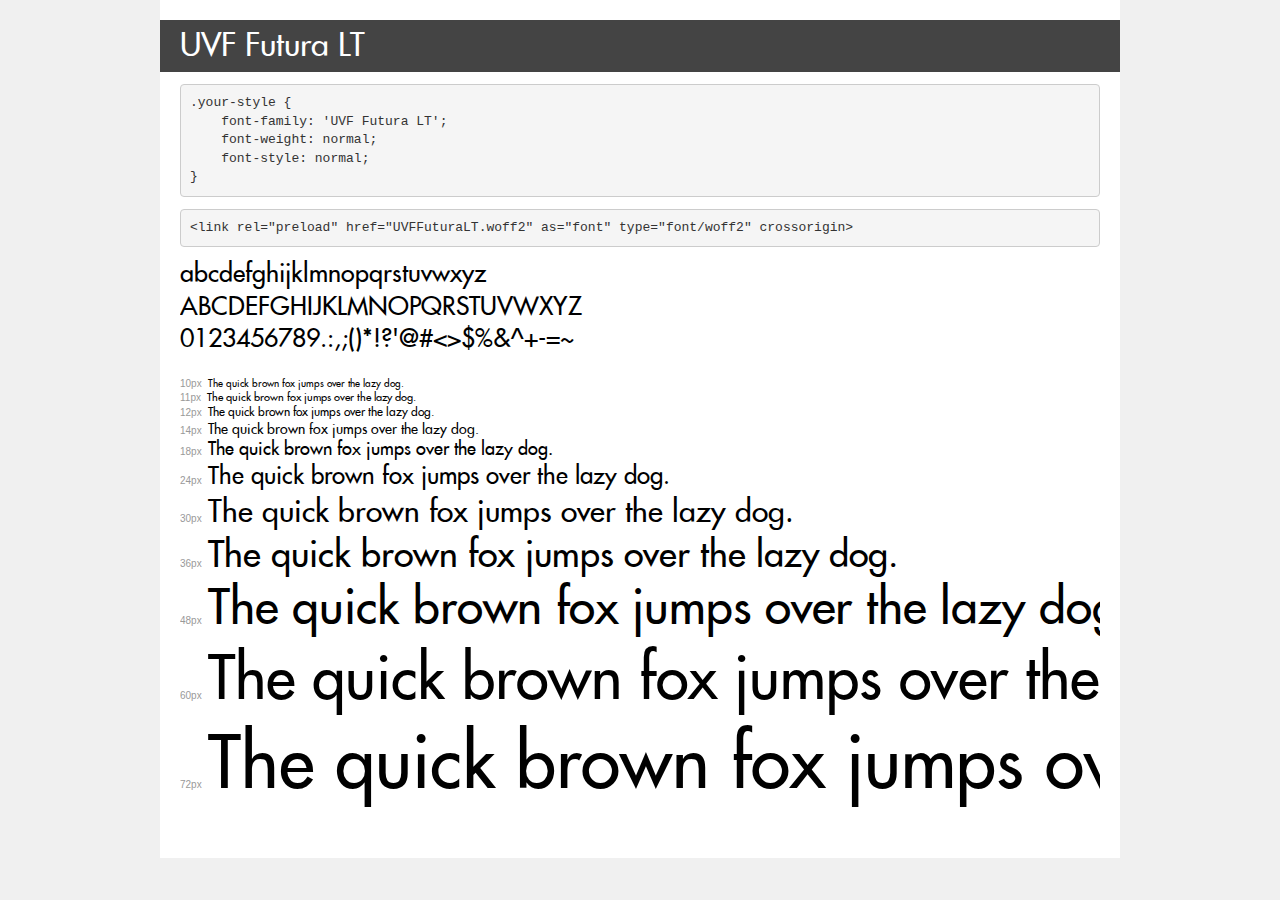
<file: font/demo.html>
<!DOCTYPE html>
<html lang="en">
<head>
    <meta charset="utf-8">
    <meta http-equiv="X-UA-Compatible" content="IE=edge">
    <meta name="viewport" content="width=device-width, initial-scale=1">
    <meta name="robots" content="noindex, noarchive">
    <meta name="format-detection" content="telephone=no">
    <title>Transfonter demo</title>
    <link href="stylesheet.css" rel="stylesheet">
    <style>
        /*
        http://meyerweb.com/eric/tools/css/reset/
        v2.0 | 20110126
        License: none (public domain)
        */
        html, body, div, span, applet, object, iframe,
        h1, h2, h3, h4, h5, h6, p, blockquote, pre,
        a, abbr, acronym, address, big, cite, code,
        del, dfn, em, img, ins, kbd, q, s, samp,
        small, strike, strong, sub, sup, tt, var,
        b, u, i, center,
        dl, dt, dd, ol, ul, li,
        fieldset, form, label, legend,
        table, caption, tbody, tfoot, thead, tr, th, td,
        article, aside, canvas, details, embed,
        figure, figcaption, footer, header, hgroup,
        menu, nav, output, ruby, section, summary,
        time, mark, audio, video {
            margin: 0;
            padding: 0;
            border: 0;
            font-size: 100%;
            font: inherit;
            vertical-align: baseline;
        }
        /* HTML5 display-role reset for older browsers */
        article, aside, details, figcaption, figure,
        footer, header, hgroup, menu, nav, section {
            display: block;
        }
        body {
            line-height: 1;
        }
        ol, ul {
            list-style: none;
        }
        blockquote, q {
            quotes: none;
        }
        blockquote:before, blockquote:after,
        q:before, q:after {
            content: '';
            content: none;
        }
        table {
            border-collapse: collapse;
            border-spacing: 0;
        }
        /* demo styles */
        body {
            background: #f0f0f0;
            color: #000;
        }
        .page {
            background: #fff;
            width: 920px;
            margin: 0 auto;
            padding: 20px 20px 0 20px;
            overflow: hidden;
        }
        .font-container {
            overflow-x: auto;
            overflow-y: hidden;
            margin-bottom: 40px;
            line-height: 1.3;
            white-space: nowrap;
            padding-bottom: 5px;
        }
        h1 {
            position: relative;
            background: #444;
            font-size: 32px;
            color: #fff;
            padding: 10px 20px;
            margin: 0 -20px 12px -20px;
        }
        .letters {
            font-size: 25px;
            margin-bottom: 20px;
        }
        .s10:before {
            content: '10px';
        }
        .s11:before {
            content: '11px';
        }
        .s12:before {
            content: '12px';
        }
        .s14:before {
            content: '14px';
        }
        .s18:before {
            content: '18px';
        }
        .s24:before {
            content: '24px';
        }
        .s30:before {
            content: '30px';
        }
        .s36:before {
            content: '36px';
        }
        .s48:before {
            content: '48px';
        }
        .s60:before {
            content: '60px';
        }
        .s72:before {
            content: '72px';
        }
        .s10:before, .s11:before, .s12:before, .s14:before,
        .s18:before, .s24:before, .s30:before, .s36:before,
        .s48:before, .s60:before, .s72:before {
            font-family: Arial, sans-serif;
            font-size: 10px;
            font-weight: normal;
            font-style: normal;
            color: #999;
            padding-right: 6px;
        }
        pre {
            display: block;
            padding: 9px;
            margin: 0 0 12px;
            font-family: Monaco, Menlo, Consolas, "Courier New", monospace;
            font-size: 13px;
            line-height: 1.428571429;
            color: #333;
            font-weight: normal;
            font-style: normal;
            background-color: #f5f5f5;
            border: 1px solid #ccc;
            overflow-x: auto;
            border-radius: 4px;
        }
        /* responsive */
        @media (max-width: 959px) {
            .page {
                width: auto;
                margin: 0;
            }
        }
    </style>
</head>
<body>
<div class="page">
    <div class="demo">
        <h1 style="font-family: 'UVF Futura LT'; font-weight: normal; font-style: normal;">UVF Futura LT</h1>
        <pre title="Usage">.your-style {
    font-family: 'UVF Futura LT';
    font-weight: normal;
    font-style: normal;
}</pre>
        <pre title="Preload (optional)">
&lt;link rel=&quot;preload&quot; href=&quot;UVFFuturaLT.woff2&quot; as=&quot;font&quot; type=&quot;font/woff2&quot; crossorigin&gt;</pre>
        <div class="font-container" style="font-family: 'UVF Futura LT'; font-weight: normal; font-style: normal;">
            <p class="letters">
                abcdefghijklmnopqrstuvwxyz<br>
ABCDEFGHIJKLMNOPQRSTUVWXYZ<br>
                0123456789.:,;()*!?'@#&lt;&gt;$%&^+-=~
            </p>
            <p class="s10" style="font-size: 10px;">The quick brown fox jumps over the lazy dog.</p>
            <p class="s11" style="font-size: 11px;">The quick brown fox jumps over the lazy dog.</p>
            <p class="s12" style="font-size: 12px;">The quick brown fox jumps over the lazy dog.</p>
            <p class="s14" style="font-size: 14px;">The quick brown fox jumps over the lazy dog.</p>
            <p class="s18" style="font-size: 18px;">The quick brown fox jumps over the lazy dog.</p>
            <p class="s24" style="font-size: 24px;">The quick brown fox jumps over the lazy dog.</p>
            <p class="s30" style="font-size: 30px;">The quick brown fox jumps over the lazy dog.</p>
            <p class="s36" style="font-size: 36px;">The quick brown fox jumps over the lazy dog.</p>
            <p class="s48" style="font-size: 48px;">The quick brown fox jumps over the lazy dog.</p>
            <p class="s60" style="font-size: 60px;">The quick brown fox jumps over the lazy dog.</p>
            <p class="s72" style="font-size: 72px;">The quick brown fox jumps over the lazy dog.</p>
        </div>
    </div>

</div>
</body>
</html>
</file>
<file: font/stylesheet.css>
@font-face {
    font-family: 'UVF Futura LT';
    src: url('UVFFuturaLT.woff2') format('woff2'),
        url('UVFFuturaLT.woff') format('woff');
    font-weight: normal;
    font-style: normal;
    font-display: swap;
}
</file>
